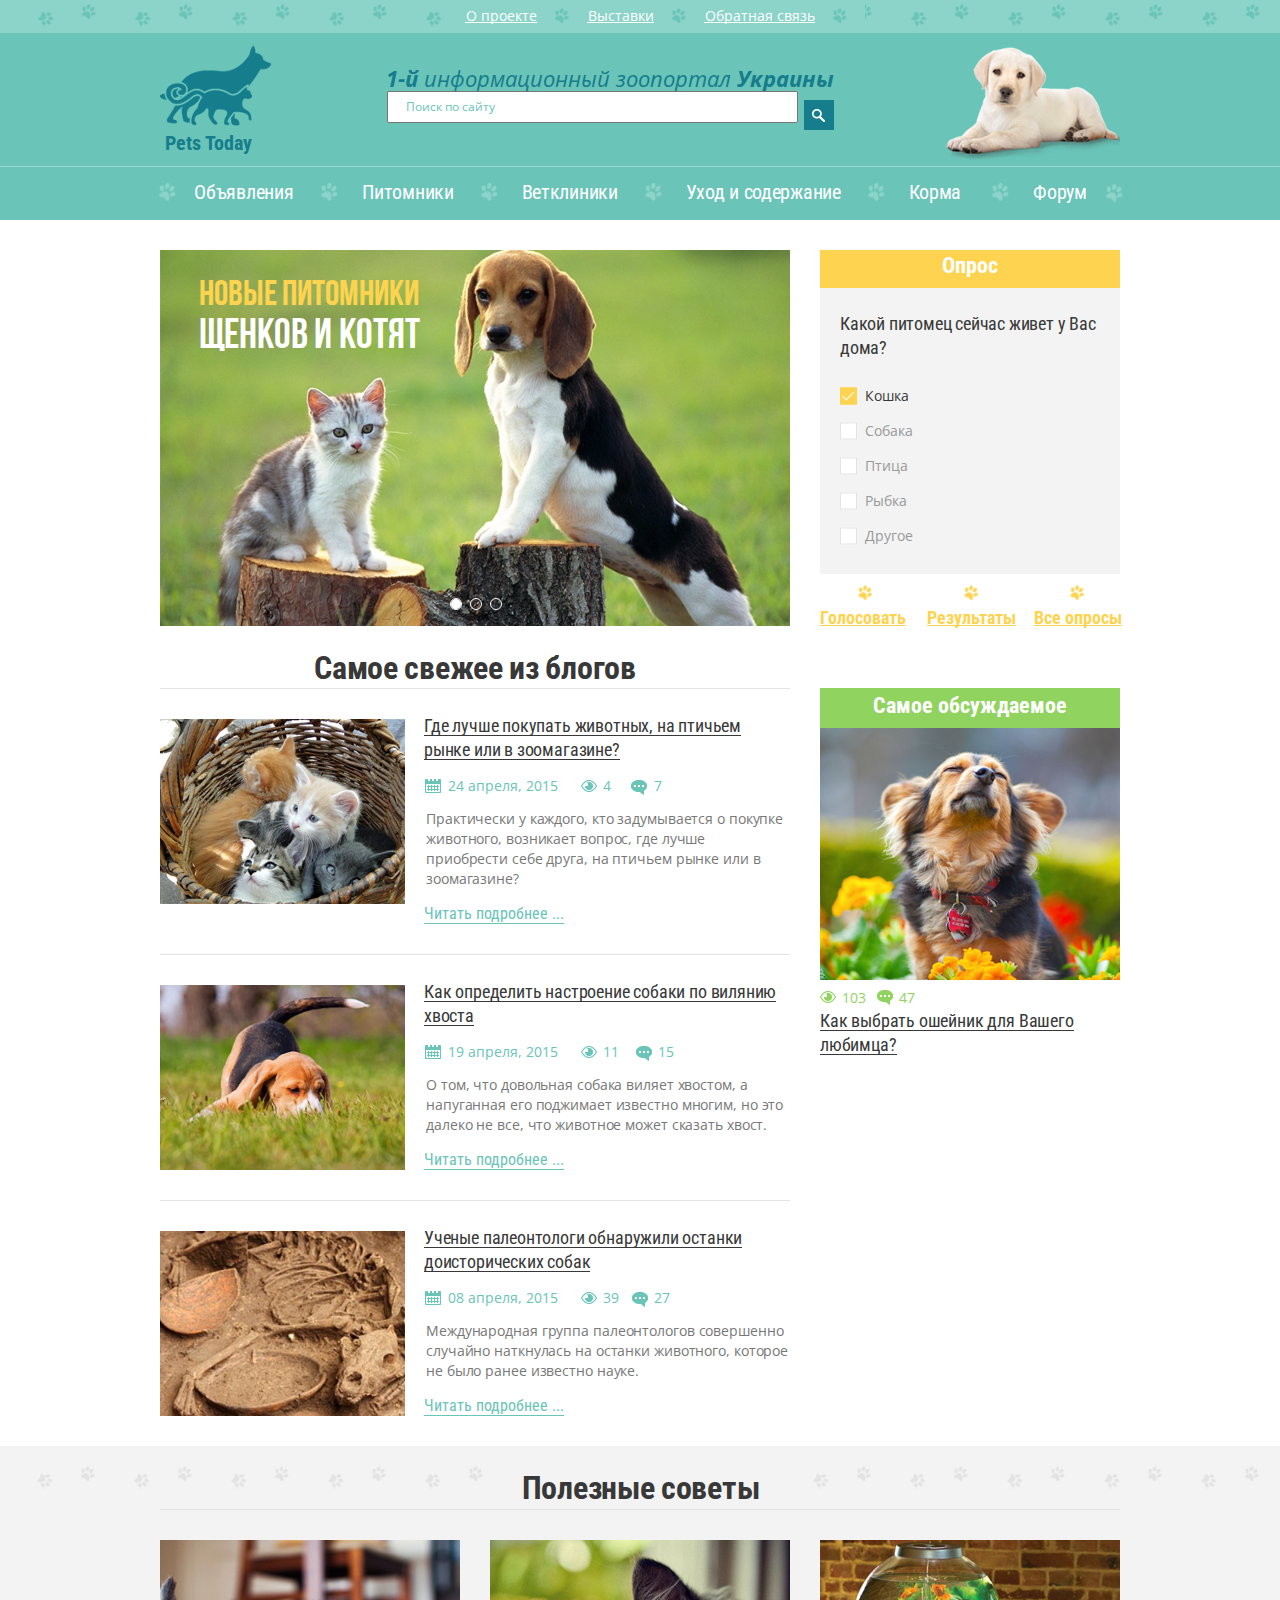
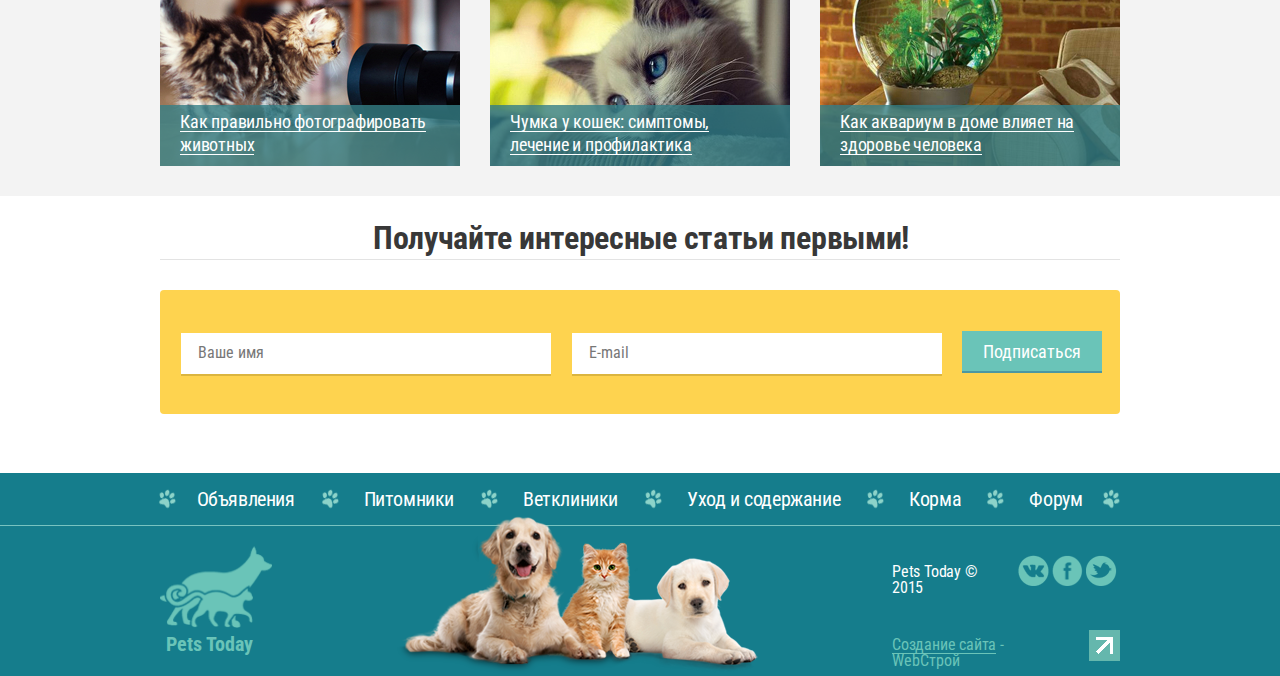
<file: index.html>
<!DOCTYPE html>
<html lang="ru">
<head>
  <meta charset="UTF-8">
  <meta name="viewport" content="width=device-width, initial-scale=1">
  <title>Zooportal</title>
  <link rel="stylesheet" href="css/stylesheet/style.css">
</head>
<body>

  <header>
    <div class="top">
              <ul class="topmenu alignment">
                <li><a href="#">О проекте</a></li>
                <li><a href="#">Выставки</a></li>
                <li><a href="#">Обратная связь</a></li>
              </ul>
    </div>
    <div class='middle'>
          <div class="alignment clearfix">
              <div class="logo">
                   <a href="#"><img src="image/logotop.png" alt="1-й информационный зоопортал Украины"></a>
                   <p class="logotext">Pets Today</p>
              </div>
              <div class="search">
                    <h1><span>1-й</span> информационный зоопортал <span>Украины</span></h1>
                    <form>
                      <input type="search" placeholder="Поиск по сайту">
                      <input type="submit" value>
                   </form>
              </div>
              <div class="imagepets">
                  <img src="image/puppy.png" alt="Pets Today">
            </div>
         </div>
     </div>
          <div class="alignment">
            <nav>
              <ul>
                <li><a href="#">Объявления</a></li>
                <li><a href="#">Питомники</a></li>
                <li><a href="#">Ветклиники</a></li>
                <li><a href="#">Уход и содержание</a></li>
                <li><a href="#">Корма</a></li>
                <li><a href="#">Форум</a></li>
             </ul>
          </nav>
        </div>
  </header>
  <div class="main clearfix">
      <div class="sheet">
        <div class="slide_cd">
                  <img src="image/slide_cat_dog.jpg"   id="cad" alt="Новые питомники для щенков и котят">
                  <ul class="slide_dot">
                    <li class="active"><a href="#cad"></a></li>
                    <li><a href="#"></a></li>
                    <li><a href="#"></a></li>
                </ul>
                <h2 class="slide_h2">Новые питомники<span>щенков и котят</span></h2>
        </div>
        <h3 class="fresh_title">Самое свежее из блогов</h3>
        <article>
            <div class="img_wr">
                <img src="image/pussycat_block.jpg" alt="Где лучше покупать животных, на птичьем рынке или в зоомагазине?">
            </div>
            <div class="content">
               <h4 class="con-t"><a href="#">Где лучше покупать животных, на птичьем рынке или в зоомагазине?</a></h4>
               <ul>
                 <li>24 апреля, 2015</li>
                 <li>4</li>
                 <li>7</li>
               </ul>
               <p class='text'>Практически у каждого, кто задумывается о покупке животного, возникает вопрос, где лучше приобрести себе друга, на птичьем рынке или в зоомагазине?</p>
               <a href="#" class="readmore">Читать подробнее ...</a>
            </div>
        </article>
        <article>
            <div class="img_wr">
                <img src="image/dog_block.jpg" alt="Как определить настроение собаки по вилянию хвоста">
            </div>
            <div class="content">
              <h4 class="con-t"><a href="#">Как определить настроение собаки по вилянию хвоста</a></h4>
              <ul>
                 <li>19 апреля, 2015</li>
                 <li>11</li>
                 <li>15</li>
              </ul>
              <p class='text'> О том, что довольная собака виляет хвостом, а напуганная его поджимает известно многим, но это далеко не все, что животное может сказать хвост.</p>
              <a href="#" class="readmore">Читать подробнее ...</a>
            </div>
        </article>
        <article>
            <div class="img_wr">
              <img src="image/paleontology_block.jpg" alt="Ученые палеонтологи обнаружили останки доисторических собак">
            </div>
            <div class="content">
              <h4 class="con-t"><a href="#">Ученые палеонтологи обнаружили останки доисторических собак</a></h4>
              <ul>
                <li>08 апреля, 2015</li>
                <li>39</li>
                <li>27</li>
              </ul>
              <p class='text'>Международная группа палеонтологов совершенно случайно наткнулась на останки животного, которое не было ранее известно науке.</p>
              <a href="#" class="readmore">Читать подробнее ...</a>
              </div>
          </article>
      </div>
      <aside>
        <div class="inquirer">
            <form action="#" class="inquirer">
              <h3 class="name">Опрос</h3>
              <p class="question">Какой питомец сейчас живет у Вас дома?</p>
              <p><input type="checkbox" id="cat" checked><label for="cat">Кошка</label></p>
              <p><input type="checkbox" id="dog"><label for="dog">Собака</label></p>
              <p><input type="checkbox" id="bird"><label for="bird">Птица</label></p>
              <p><input type="checkbox" id="fish"><label for="fish">Рыбка</label></p>
              <p><input type="checkbox" id="other"><label for="other">Другое</label></p>
              <ul class="inquirer_menu">
                       <li>
                         <input type="submit" value="Голосовать">
                       </li>
                       <li><a href="#">Результаты</a></li>
                       <li><a href="#">Все опросы</a></li>
              </ul>
            </form>
        </div>
        <div class="discussed">
            <h3 class="name">Самое обсуждаемое</h3>
            <img src="image/dog_aside.jpg" alt="Самое обсуждаемое.Домашние питомцы.">
            <ul>
                <li>103</li>
                <li>47</li>
            </ul>
            <h4 class="con-t"><a href="#">Как выбрать ошейник для Вашего любимца?</a></h4>
         </div>
      </aside>
  </div>
  <div class="advice">
      <div class="wrapper alignment">
          <h3 class="fresh_title">Полезные советы</h3>
          <div class="gallery">
              <div class="advice1">
                  <h4>
                    <a href="#">Как правильно фотографировать животных</a>
                  </h4>
              </div>
              <div class="advice1">
                  <h4>
                    <a href="#">Чумка у кошек: симптомы, лечение и профилактика</a>
                  </h4>
              </div>
              <div class="advice1">
                  <h4>
                    <a href="#">Как аквариум в доме влияет на здоровье человека</a>
                  </h4>
              </div>
          </div>
      </div>
  </div>
  <div class="subscription alignment">
      <h3 class="fresh_title">Получайте интересные статьи первыми!</h3>
      <form action="#">
          <input type="text" placeholder='Ваше имя'>
          <input type="email" placeholder="E-mail">
          <input type="submit" value='Подписаться'>
      </form>
  </div>
    <footer>
      <div class="footer_menu">
          <ul class="bottom">
                <li><a href="#">Объявления</a></li>
                <li><a href="#">Питомники</a></li>
                <li><a href="#">Ветклиники</a></li>
                <li><a href="#">Уход и содержание</a></li>
                <li><a href="#">Корма</a></li>
                <li><a href="#">Форум</a></li>
          </ul>
      </div>
      <div class="footer_content alignment clearfix">
          <div class="footer_logo">
              <a href="#"><img src="image/logo_footer.png" class='logo' alt="Pets Today"></a>
              <p class="logotext">Pets Today</p>
          </div>
          <div class='image_pets'>
            <img src="image/pets.png" class="pets" alt="Pets Today">
          </div>
          <div class="info">
              <div class="social clearfix">
                <p class="social_logo">Pets Today © 2015</p>
                <ul class="social_menu">
                    <li><a href="#" class="vk"></a></li>
                    <li><a href="#" class="facebook"></a></li>
                    <li><a href="#" class="twitter"></a></li>
                    <li><a href="#" class="googleplus"></a></li>
                    <li><a href="#" class="ok"></a></li>
                </ul>
              </div>
              <p class="creation"><a href="#">Создание сайта</a> - WebСтрой</p>
          </div>
        </div>
  </footer>
  <script> </script>
</body>
</html>
</file>
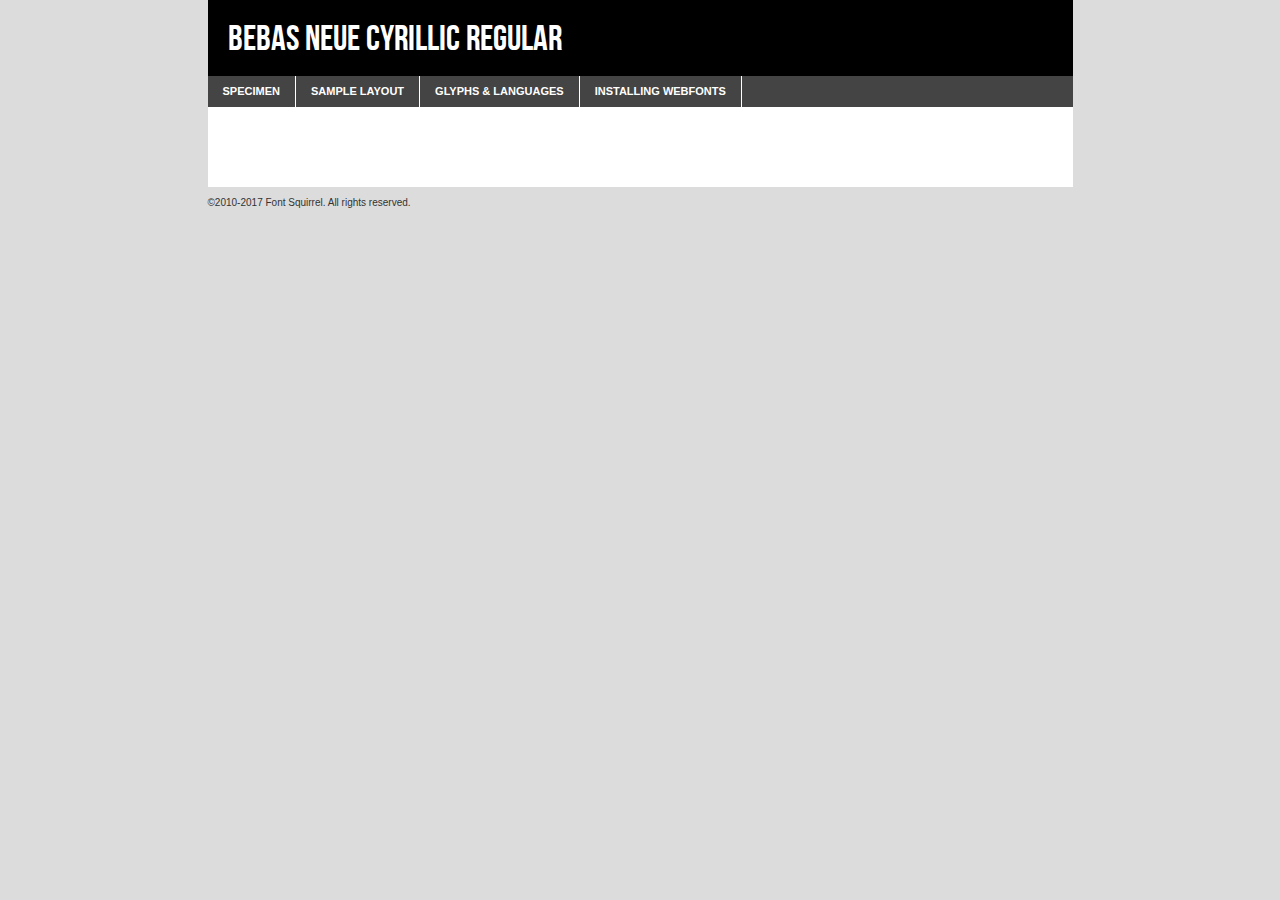
<file: fonts/BebasNeue/ofont.ru_bebas_neue-demo.html>
<!DOCTYPE html PUBLIC "-//W3C//DTD XHTML 1.0 Transitional//EN"
	"http://www.w3.org/TR/xhtml1/DTD/xhtml1-transitional.dtd">

<html xmlns="http://www.w3.org/1999/xhtml" xml:lang="en" lang="en">
<head>
	<meta http-equiv="Content-Type" content="text/html; charset=utf-8" />
	<script src="http://ajax.googleapis.com/ajax/libs/jquery/1.7.2/jquery.min.js" type="text/javascript" charset="utf-8"></script>
	<script type="text/javascript">
	(function($){$.fn.easyTabs=function(option){var param=jQuery.extend({fadeSpeed:"fast",defaultContent:1,activeClass:'active'},option);$(this).each(function(){var thisId="#"+this.id;if(param.defaultContent==''){param.defaultContent=1;}
	if(typeof param.defaultContent=="number")
	{var defaultTab=$(thisId+" .tabs li:eq("+(param.defaultContent-1)+") a").attr('href').substr(1);}else{var defaultTab=param.defaultContent;}
	$(thisId+" .tabs li a").each(function(){var tabToHide=$(this).attr('href').substr(1);$("#"+tabToHide).addClass('easytabs-tab-content');});hideAll();changeContent(defaultTab);function hideAll(){$(thisId+" .easytabs-tab-content").hide();}
	function changeContent(tabId){hideAll();$(thisId+" .tabs li").removeClass(param.activeClass);$(thisId+" .tabs li a[href=#"+tabId+"]").closest('li').addClass(param.activeClass);if(param.fadeSpeed!="none")
	{$(thisId+" #"+tabId).fadeIn(param.fadeSpeed);}else{$(thisId+" #"+tabId).show();}}
	$(thisId+" .tabs li").click(function(){var tabId=$(this).find('a').attr('href').substr(1);changeContent(tabId);return false;});});}})(jQuery);
	</script>
	<link rel="stylesheet" href="specimen_files/specimen_stylesheet.css" type="text/css" charset="utf-8" />
	<link rel="stylesheet" href="stylesheet.css" type="text/css" charset="utf-8" />

	<style type="text/css">
					body{
				font-family: 'bebas_neue_cyrillicregular';
							}
		</style>

	<title>Bebas Neue Cyrillic Regular Specimen</title>
	
	
	<script type="text/javascript" charset="utf-8">
		$(document).ready(function() {
			$('#container').easyTabs({defaultContent:1});
		});
	</script>
</head>

<body>
<div id="container">
	<div id="header">
		Bebas Neue Cyrillic Regular	</div>
	<ul class="tabs">
		<li><a href="#specimen">Specimen</a></li>
		<li><a href="#layout">Sample Layout</a></li>
				<li><a href="#glyphs">Glyphs &amp; Languages</a></li>
		<li><a href="#installing">Installing Webfonts</a></li>
		
	</ul>
	
	<div id="main_content">

		
			<div id="specimen">
		
				<div class="section">
					<div class="grid12 firstcol">
						<div class="huge">AaBb</div>
					</div>
				</div>
		
				<div class="section">
					<div class="glyph_range">A&#x200B;B&#x200b;C&#x200b;D&#x200b;E&#x200b;F&#x200b;G&#x200b;H&#x200b;I&#x200b;J&#x200b;K&#x200b;L&#x200b;M&#x200b;N&#x200b;O&#x200b;P&#x200b;Q&#x200b;R&#x200b;S&#x200b;T&#x200b;U&#x200b;V&#x200b;W&#x200b;X&#x200b;Y&#x200b;Z&#x200b;a&#x200b;b&#x200b;c&#x200b;d&#x200b;e&#x200b;f&#x200b;g&#x200b;h&#x200b;i&#x200b;j&#x200b;k&#x200b;l&#x200b;m&#x200b;n&#x200b;o&#x200b;p&#x200b;q&#x200b;r&#x200b;s&#x200b;t&#x200b;u&#x200b;v&#x200b;w&#x200b;x&#x200b;y&#x200b;z&#x200b;1&#x200b;2&#x200b;3&#x200b;4&#x200b;5&#x200b;6&#x200b;7&#x200b;8&#x200b;9&#x200b;0&#x200b;&amp;&#x200b;.&#x200b;,&#x200b;?&#x200b;!&#x200b;&#64;&#x200b;(&#x200b;)&#x200b;#&#x200b;$&#x200b;%&#x200b;*&#x200b;+&#x200b;-&#x200b;=&#x200b;:&#x200b;;</div>
				</div>
				<div class="section">
					<div class="grid12 firstcol">
						<table class="sample_table">
							<tr><td>10</td><td class="size10">abcdefghijklmnopqrstuvwxyzABCDEFGHIJKLMNOPQRSTUVWXYZ0123456789abcdefghijklmnopqrstuvwxyzABCDEFGHIJKLMNOPQRSTUVWXYZ0123456789abcdefghijklmnopqrstuvwxyzABCDEFGHIJKLMNOPQRSTUVWXYZ</td></tr>
							<tr><td>11</td><td class="size11">abcdefghijklmnopqrstuvwxyzABCDEFGHIJKLMNOPQRSTUVWXYZ0123456789abcdefghijklmnopqrstuvwxyzABCDEFGHIJKLMNOPQRSTUVWXYZ0123456789abcdefghijklmnopqrstuvwxyzABCDEFGHIJKLMNOPQRSTUVWXYZ</td></tr>
							<tr><td>12</td><td class="size12">abcdefghijklmnopqrstuvwxyzABCDEFGHIJKLMNOPQRSTUVWXYZ0123456789abcdefghijklmnopqrstuvwxyzABCDEFGHIJKLMNOPQRSTUVWXYZ0123456789abcdefghijklmnopqrstuvwxyzABCDEFGHIJKLMNOPQRSTUVWXYZ</td></tr>
							<tr><td>13</td><td class="size13">abcdefghijklmnopqrstuvwxyzABCDEFGHIJKLMNOPQRSTUVWXYZ0123456789abcdefghijklmnopqrstuvwxyzABCDEFGHIJKLMNOPQRSTUVWXYZ0123456789abcdefghijklmnopqrstuvwxyzABCDEFGHIJKLMNOPQRSTUVWXYZ</td></tr>
							<tr><td>14</td><td class="size14">abcdefghijklmnopqrstuvwxyzABCDEFGHIJKLMNOPQRSTUVWXYZ0123456789abcdefghijklmnopqrstuvwxyzABCDEFGHIJKLMNOPQRSTUVWXYZ0123456789abcdefghijklmnopqrstuvwxyzABCDEFGHIJKLMNOPQRSTUVWXYZ</td></tr>
							<tr><td>16</td><td class="size16">abcdefghijklmnopqrstuvwxyzABCDEFGHIJKLMNOPQRSTUVWXYZ0123456789abcdefghijklmnopqrstuvwxyzABCDEFGHIJKLMNOPQRSTUVWXYZ</td></tr>
							<tr><td>18</td><td class="size18">abcdefghijklmnopqrstuvwxyzABCDEFGHIJKLMNOPQRSTUVWXYZ0123456789abcdefghijklmnopqrstuvwxyzABCDEFGHIJKLMNOPQRSTUVWXYZ</td></tr>
							<tr><td>20</td><td class="size20">abcdefghijklmnopqrstuvwxyzABCDEFGHIJKLMNOPQRSTUVWXYZ0123456789abcdefghijklmnopqrstuvwxyzABCDEFGHIJKLMNOPQRSTUVWXYZ</td></tr>
							<tr><td>24</td><td class="size24">abcdefghijklmnopqrstuvwxyzABCDEFGHIJKLMNOPQRSTUVWXYZ0123456789abcdefghijklmnopqrstuvwxyzABCDEFGHIJKLMNOPQRSTUVWXYZ</td></tr>
							<tr><td>30</td><td class="size30">abcdefghijklmnopqrstuvwxyzABCDEFGHIJKLMNOPQRSTUVWXYZ0123456789abcdefghijklmnopqrstuvwxyzABCDEFGHIJKLMNOPQRSTUVWXYZ</td></tr>
							<tr><td>36</td><td class="size36">abcdefghijklmnopqrstuvwxyzABCDEFGHIJKLMNOPQRSTUVWXYZ0123456789abcdefghijklmnopqrstuvwxyzABCDEFGHIJKLMNOPQRSTUVWXYZ</td></tr>
							<tr><td>48</td><td class="size48">abcdefghijklmnopqrstuvwxyzABCDEFGHIJKLMNOPQRSTUVWXYZ0123456789abcdefghijklmnopqrstuvwxyzABCDEFGHIJKLMNOPQRSTUVWXYZ</td></tr>
							<tr><td>60</td><td class="size60">abcdefghijklmnopqrstuvwxyzABCDEFGHIJKLMNOPQRSTUVWXYZ0123456789abcdefghijklmnopqrstuvwxyzABCDEFGHIJKLMNOPQRSTUVWXYZ</td></tr>
							<tr><td>72</td><td class="size72">abcdefghijklmnopqrstuvwxyzABCDEFGHIJKLMNOPQRSTUVWXYZ0123456789abcdefghijklmnopqrstuvwxyzABCDEFGHIJKLMNOPQRSTUVWXYZ</td></tr>
							<tr><td>90</td><td class="size90">abcdefghijklmnopqrstuvwxyzABCDEFGHIJKLMNOPQRSTUVWXYZ0123456789abcdefghijklmnopqrstuvwxyzABCDEFGHIJKLMNOPQRSTUVWXYZ</td></tr>
						</table>
				
					</div>
			
				</div>
		
		
		
								<div class="section" id="bodycomparison">


										<div id="xheight">
				<div class="fontbody">&#x25FC;&#x25FC;&#x25FC;&#x25FC;&#x25FC;&#x25FC;&#x25FC;&#x25FC;&#x25FC;&#x25FC;&#x25FC;&#x25FC;&#x25FC;&#x25FC;&#x25FC;&#x25FC;&#x25FC;&#x25FC;&#x25FC;&#x25FC;&#x25FC;&#x25FC;&#x25FC;&#x25FC;&#x25FC;&#x25FC;&#x25FC;&#x25FC;&#x25FC;&#x25FC;&#x25FC;&#x25FC;&#x25FC;&#x25FC;&#x25FC;&#x25FC;&#x25FC;&#x25FC;&#x25FC;&#x25FC;&#x25FC;&#x25FC;&#x25FC;&#x25FC;&#x25FC;&#x25FC;&#x25FC;&#x25FC;&#x25FC;&#x25FC;&#x25FC;&#x25FC;&#x25FC;&#x25FC;&#x25FC;&#x25FC;&#x25FC;&#x25FC;&#x25FC;&#x25FC;&#x25FC;&#x25FC;&#x25FC;&#x25FC;&#x25FC;&#x25FC;&#x25FC;&#x25FC;&#x25FC;&#x25FC;&#x25FC;&#x25FC;&#x25FC;&#x25FC;&#x25FC;&#x25FC;&#x25FC;&#x25FC;&#x25FC;&#x25FC;&#x25FC;&#x25FC;&#x25FC;&#x25FC;&#x25FC;&#x25FC;&#x25FC;&#x25FC;&#x25FC;&#x25FC;&#x25FC;&#x25FC;&#x25FC;&#x25FC;&#x25FC;&#x25FC;&#x25FC;&#x25FC;&#x25FC;body</div><div class="arialbody">body</div><div class="verdanabody">body</div><div class="georgiabody">body</div></div>
										<div class="fontbody" style="z-index:1">
											body<span>Bebas Neue Cyrillic Regular</span>
										</div>
										<div class="arialbody" style="z-index:1">
											body<span>Arial</span>
										</div>
										<div class="verdanabody" style="z-index:1">
											body<span>Verdana</span>
										</div>
										<div class="georgiabody" style="z-index:1">
											body<span>Georgia</span>
										</div>



								</div>
		
		
				<div class="section psample psample_row1" id="">
					
					<div class="grid2 firstcol">
						<p class="size10"><span>10.</span>Aenean lacinia bibendum nulla sed consectetur. Fusce dapibus, tellus ac cursus commodo, tortor mauris condimentum nibh, ut fermentum massa justo sit amet risus. Nullam id dolor id nibh ultricies vehicula ut id elit. Cum sociis natoque penatibus et magnis dis parturient montes, nascetur ridiculus mus. Nulla vitae elit libero, a pharetra augue.</p>
			
					</div>
					<div class="grid3">
						<p class="size11"><span>11.</span>Aenean lacinia bibendum nulla sed consectetur. Fusce dapibus, tellus ac cursus commodo, tortor mauris condimentum nibh, ut fermentum massa justo sit amet risus. Nullam id dolor id nibh ultricies vehicula ut id elit. Cum sociis natoque penatibus et magnis dis parturient montes, nascetur ridiculus mus. Nulla vitae elit libero, a pharetra augue.</p>
			
					</div>
					<div class="grid3">
						<p class="size12"><span>12.</span>Aenean lacinia bibendum nulla sed consectetur. Fusce dapibus, tellus ac cursus commodo, tortor mauris condimentum nibh, ut fermentum massa justo sit amet risus. Nullam id dolor id nibh ultricies vehicula ut id elit. Cum sociis natoque penatibus et magnis dis parturient montes, nascetur ridiculus mus. Nulla vitae elit libero, a pharetra augue.</p>
			
					</div>
					<div class="grid4">
						<p class="size13"><span>13.</span>Aenean lacinia bibendum nulla sed consectetur. Fusce dapibus, tellus ac cursus commodo, tortor mauris condimentum nibh, ut fermentum massa justo sit amet risus. Nullam id dolor id nibh ultricies vehicula ut id elit. Cum sociis natoque penatibus et magnis dis parturient montes, nascetur ridiculus mus. Nulla vitae elit libero, a pharetra augue.</p>
			
					</div>
					<div class="white_blend"></div>
					
				</div>
				<div class="section psample psample_row2" id="">
					<div class="grid3 firstcol">
						<p class="size14"><span>14.</span>Aenean lacinia bibendum nulla sed consectetur. Fusce dapibus, tellus ac cursus commodo, tortor mauris condimentum nibh, ut fermentum massa justo sit amet risus. Nullam id dolor id nibh ultricies vehicula ut id elit. Cum sociis natoque penatibus et magnis dis parturient montes, nascetur ridiculus mus. Nulla vitae elit libero, a pharetra augue.</p>
			
					</div>
					<div class="grid4">
						<p class="size16"><span>16.</span>Aenean lacinia bibendum nulla sed consectetur. Fusce dapibus, tellus ac cursus commodo, tortor mauris condimentum nibh, ut fermentum massa justo sit amet risus. Nullam id dolor id nibh ultricies vehicula ut id elit. Cum sociis natoque penatibus et magnis dis parturient montes, nascetur ridiculus mus. Nulla vitae elit libero, a pharetra augue.</p>
			
					</div>
					<div class="grid5">
						<p class="size18"><span>18.</span>Aenean lacinia bibendum nulla sed consectetur. Fusce dapibus, tellus ac cursus commodo, tortor mauris condimentum nibh, ut fermentum massa justo sit amet risus. Nullam id dolor id nibh ultricies vehicula ut id elit. Cum sociis natoque penatibus et magnis dis parturient montes, nascetur ridiculus mus. Nulla vitae elit libero, a pharetra augue.</p>
			
					</div>

					<div class="white_blend"></div>

				</div>
				
				<div class="section psample psample_row3" id="">
					<div class="grid5 firstcol">
						<p class="size20"><span>20.</span>Aenean lacinia bibendum nulla sed consectetur. Fusce dapibus, tellus ac cursus commodo, tortor mauris condimentum nibh, ut fermentum massa justo sit amet risus. Nullam id dolor id nibh ultricies vehicula ut id elit. Cum sociis natoque penatibus et magnis dis parturient montes, nascetur ridiculus mus. Nulla vitae elit libero, a pharetra augue.</p>
					</div>
					<div class="grid7">
						<p class="size24"><span>24.</span>Aenean lacinia bibendum nulla sed consectetur. Fusce dapibus, tellus ac cursus commodo, tortor mauris condimentum nibh, ut fermentum massa justo sit amet risus. Nullam id dolor id nibh ultricies vehicula ut id elit. Cum sociis natoque penatibus et magnis dis parturient montes, nascetur ridiculus mus. Nulla vitae elit libero, a pharetra augue.</p>
					</div>
					
					<div class="white_blend"></div>
					
				</div>
				
				<div class="section psample psample_row4" id="">
					<div class="grid12 firstcol">
						<p class="size30"><span>30.</span>Aenean lacinia bibendum nulla sed consectetur. Fusce dapibus, tellus ac cursus commodo, tortor mauris condimentum nibh, ut fermentum massa justo sit amet risus. Nullam id dolor id nibh ultricies vehicula ut id elit. Cum sociis natoque penatibus et magnis dis parturient montes, nascetur ridiculus mus. Nulla vitae elit libero, a pharetra augue.</p>
					</div>
					<div class="white_blend"></div>
					
				</div>
				
				
				
				<div class="section psample psample_row1 fullreverse">
					<div class="grid2 firstcol">
						<p class="size10"><span>10.</span>Aenean lacinia bibendum nulla sed consectetur. Fusce dapibus, tellus ac cursus commodo, tortor mauris condimentum nibh, ut fermentum massa justo sit amet risus. Nullam id dolor id nibh ultricies vehicula ut id elit. Cum sociis natoque penatibus et magnis dis parturient montes, nascetur ridiculus mus. Nulla vitae elit libero, a pharetra augue.</p>
			
					</div>
					<div class="grid3">
						<p class="size11"><span>11.</span>Aenean lacinia bibendum nulla sed consectetur. Fusce dapibus, tellus ac cursus commodo, tortor mauris condimentum nibh, ut fermentum massa justo sit amet risus. Nullam id dolor id nibh ultricies vehicula ut id elit. Cum sociis natoque penatibus et magnis dis parturient montes, nascetur ridiculus mus. Nulla vitae elit libero, a pharetra augue.</p>
			
					</div>
					<div class="grid3">
						<p class="size12"><span>12.</span>Aenean lacinia bibendum nulla sed consectetur. Fusce dapibus, tellus ac cursus commodo, tortor mauris condimentum nibh, ut fermentum massa justo sit amet risus. Nullam id dolor id nibh ultricies vehicula ut id elit. Cum sociis natoque penatibus et magnis dis parturient montes, nascetur ridiculus mus. Nulla vitae elit libero, a pharetra augue.</p>
			
					</div>
					<div class="grid4">
						<p class="size13"><span>13.</span>Aenean lacinia bibendum nulla sed consectetur. Fusce dapibus, tellus ac cursus commodo, tortor mauris condimentum nibh, ut fermentum massa justo sit amet risus. Nullam id dolor id nibh ultricies vehicula ut id elit. Cum sociis natoque penatibus et magnis dis parturient montes, nascetur ridiculus mus. Nulla vitae elit libero, a pharetra augue.</p>
			
					</div>
					<div class="black_blend"></div>
					
				</div>
				
				<div class="section psample psample_row2 fullreverse">
					<div class="grid3 firstcol">
						<p class="size14"><span>14.</span>Aenean lacinia bibendum nulla sed consectetur. Fusce dapibus, tellus ac cursus commodo, tortor mauris condimentum nibh, ut fermentum massa justo sit amet risus. Nullam id dolor id nibh ultricies vehicula ut id elit. Cum sociis natoque penatibus et magnis dis parturient montes, nascetur ridiculus mus. Nulla vitae elit libero, a pharetra augue.</p>
			
					</div>
					<div class="grid4">
						<p class="size16"><span>16.</span>Aenean lacinia bibendum nulla sed consectetur. Fusce dapibus, tellus ac cursus commodo, tortor mauris condimentum nibh, ut fermentum massa justo sit amet risus. Nullam id dolor id nibh ultricies vehicula ut id elit. Cum sociis natoque penatibus et magnis dis parturient montes, nascetur ridiculus mus. Nulla vitae elit libero, a pharetra augue.</p>
			
					</div>
					<div class="grid5">
						<p class="size18"><span>18.</span>Aenean lacinia bibendum nulla sed consectetur. Fusce dapibus, tellus ac cursus commodo, tortor mauris condimentum nibh, ut fermentum massa justo sit amet risus. Nullam id dolor id nibh ultricies vehicula ut id elit. Cum sociis natoque penatibus et magnis dis parturient montes, nascetur ridiculus mus. Nulla vitae elit libero, a pharetra augue.</p>
			
					</div>
					<div class="black_blend"></div>

				</div>
				
				<div class="section psample fullreverse psample_row3" id="">
					<div class="grid5 firstcol">
						<p class="size20"><span>20.</span>Aenean lacinia bibendum nulla sed consectetur. Fusce dapibus, tellus ac cursus commodo, tortor mauris condimentum nibh, ut fermentum massa justo sit amet risus. Nullam id dolor id nibh ultricies vehicula ut id elit. Cum sociis natoque penatibus et magnis dis parturient montes, nascetur ridiculus mus. Nulla vitae elit libero, a pharetra augue.</p>
					</div>
					<div class="grid7">
						<p class="size24"><span>24.</span>Aenean lacinia bibendum nulla sed consectetur. Fusce dapibus, tellus ac cursus commodo, tortor mauris condimentum nibh, ut fermentum massa justo sit amet risus. Nullam id dolor id nibh ultricies vehicula ut id elit. Cum sociis natoque penatibus et magnis dis parturient montes, nascetur ridiculus mus. Nulla vitae elit libero, a pharetra augue.</p>
					</div>
					
					<div class="black_blend"></div>
					
				</div>
				
				<div class="section psample fullreverse psample_row4" id="" style="border-bottom: 20px #000 solid;">
					<div class="grid12 firstcol">
						<p class="size30"><span>30.</span>Aenean lacinia bibendum nulla sed consectetur. Fusce dapibus, tellus ac cursus commodo, tortor mauris condimentum nibh, ut fermentum massa justo sit amet risus. Nullam id dolor id nibh ultricies vehicula ut id elit. Cum sociis natoque penatibus et magnis dis parturient montes, nascetur ridiculus mus. Nulla vitae elit libero, a pharetra augue.</p>
					</div>
					<div class="black_blend"></div>
					
				</div>
				
				
				
				
			</div>
			
			<div id="layout">
				
				<div class="section">
					
					<div class="grid12 firstcol">
						<h1>Lorem Ipsum Dolor</h1>
						<h2>Etiam porta sem malesuada magna mollis euismod</h2>
						
						<p class="byline">By <a href="#link">Aenean Lacinia</a></p>
					</div>
				</div>
				<div class="section">
					<div class="grid8 firstcol">
						<p class="large">Donec sed odio dui. Morbi leo risus, porta ac consectetur ac, vestibulum at eros. Fusce dapibus, tellus ac cursus commodo, tortor mauris condimentum nibh, ut fermentum massa justo sit amet risus. </p>

						
						<h3>Pellentesque ornare sem</h3>

						<p>Maecenas sed diam eget risus varius blandit sit amet non magna. Maecenas faucibus mollis interdum. Donec ullamcorper nulla non metus auctor fringilla. Nullam id dolor id nibh ultricies vehicula ut id elit. Nullam id dolor id nibh ultricies vehicula ut id elit. </p>

						<p>Aenean eu leo quam. Pellentesque ornare sem lacinia quam venenatis vestibulum. Lorem ipsum dolor sit amet, consectetur adipiscing elit. Cum sociis natoque penatibus et magnis dis parturient montes, nascetur ridiculus mus. </p>

						<p>Nulla vitae elit libero, a pharetra augue. Praesent commodo cursus magna, vel scelerisque nisl consectetur et. Aenean lacinia bibendum nulla sed consectetur. </p>

						<p>Nullam quis risus eget urna mollis ornare vel eu leo. Nullam quis risus eget urna mollis ornare vel eu leo. Maecenas sed diam eget risus varius blandit sit amet non magna. Donec ullamcorper nulla non metus auctor fringilla. </p>

						<h3>Cras mattis consectetur</h3>

						<p>Aenean eu leo quam. Pellentesque ornare sem lacinia quam venenatis vestibulum. Aenean lacinia bibendum nulla sed consectetur. Integer posuere erat a ante venenatis dapibus posuere velit aliquet. Cras mattis consectetur purus sit amet fermentum. </p>

						<p>Nullam id dolor id nibh ultricies vehicula ut id elit. Nullam quis risus eget urna mollis ornare vel eu leo. Cras mattis consectetur purus sit amet fermentum.</p>
					</div>
					
					<div class="grid4 sidebar">
						
						<div class="box reverse">
							<p class="last">Nullam quis risus eget urna mollis ornare vel eu leo. Donec ullamcorper nulla non metus auctor fringilla. Cras mattis consectetur purus sit amet fermentum. Sed posuere consectetur est at lobortis. Lorem ipsum dolor sit amet, consectetur adipiscing elit. </p>
						</div>
						
						<p class="caption">Maecenas sed diam eget risus varius.</p>

						<p>Vestibulum id ligula porta felis euismod semper. Integer posuere erat a ante venenatis dapibus posuere velit aliquet. Vestibulum id ligula porta felis euismod semper. Sed posuere consectetur est at lobortis. Maecenas sed diam eget risus varius blandit sit amet non magna. Fusce dapibus, tellus ac cursus commodo, tortor mauris condimentum nibh, ut fermentum massa justo sit amet risus. </p>

					

						<p>Duis mollis, est non commodo luctus, nisi erat porttitor ligula, eget lacinia odio sem nec elit. Aenean lacinia bibendum nulla sed consectetur. Vivamus sagittis lacus vel augue laoreet rutrum faucibus dolor auctor. Aenean lacinia bibendum nulla sed consectetur. Nullam quis risus eget urna mollis ornare vel eu leo. </p>

						<p>Praesent commodo cursus magna, vel scelerisque nisl consectetur et. Donec ullamcorper nulla non metus auctor fringilla. Maecenas faucibus mollis interdum. Fusce dapibus, tellus ac cursus commodo, tortor mauris condimentum nibh, ut fermentum massa justo sit amet risus. </p>

					</div>
				</div>
				
			</div>


			



		<div id="glyphs">
			<div class="section">
				<div class="grid12 firstcol">
			
				<h1>Language Support</h1>
				<p>The subset of Bebas Neue Cyrillic Regular in this kit supports the following languages:<br />
			
					Cyrillic, English, Arrernte, Bislama, Cebuano, Fijian, Gilbertese, Hmong, Ibanag, Iloko_ilokano, Interglossa_glosa, Interlingua, Lojban, Norfolk_pitcairnese, Oromo, Rotokas, Seychelles_creole, Shona, Somali, Southern_ndebele, Swahili, Swati_swazi, Tok_pisin, Warlpiri, Xhosa, Zulu, Latinbasic, Ubasic, Demo				</p>
				<h1>Glyph Chart</h1>
				<p>The subset of Bebas Neue Cyrillic Regular in this kit includes all the glyphs listed below. Unicode entities are included above each glyph to help you insert individual characters into your layout.</p>
				<div id="glyph_chart">
			
																				 <div><p>&amp;#13;</p>&#13;</div>
																				 <div><p>&amp;#32;</p>&#32;</div>
																				 <div><p>&amp;#33;</p>&#33;</div>
																				 <div><p>&amp;#34;</p>&#34;</div>
																				 <div><p>&amp;#35;</p>&#35;</div>
																				 <div><p>&amp;#36;</p>&#36;</div>
																				 <div><p>&amp;#37;</p>&#37;</div>
																				 <div><p>&amp;#38;</p>&#38;</div>
																				 <div><p>&amp;#39;</p>&#39;</div>
																				 <div><p>&amp;#40;</p>&#40;</div>
																				 <div><p>&amp;#41;</p>&#41;</div>
																				 <div><p>&amp;#42;</p>&#42;</div>
																				 <div><p>&amp;#43;</p>&#43;</div>
																				 <div><p>&amp;#44;</p>&#44;</div>
																				 <div><p>&amp;#45;</p>&#45;</div>
																				 <div><p>&amp;#46;</p>&#46;</div>
																				 <div><p>&amp;#47;</p>&#47;</div>
																				 <div><p>&amp;#48;</p>&#48;</div>
																				 <div><p>&amp;#49;</p>&#49;</div>
																				 <div><p>&amp;#50;</p>&#50;</div>
																				 <div><p>&amp;#51;</p>&#51;</div>
																				 <div><p>&amp;#52;</p>&#52;</div>
																				 <div><p>&amp;#53;</p>&#53;</div>
																				 <div><p>&amp;#54;</p>&#54;</div>
																				 <div><p>&amp;#55;</p>&#55;</div>
																				 <div><p>&amp;#56;</p>&#56;</div>
																				 <div><p>&amp;#57;</p>&#57;</div>
																				 <div><p>&amp;#58;</p>&#58;</div>
																				 <div><p>&amp;#59;</p>&#59;</div>
																				 <div><p>&amp;#60;</p>&#60;</div>
																				 <div><p>&amp;#61;</p>&#61;</div>
																				 <div><p>&amp;#62;</p>&#62;</div>
																				 <div><p>&amp;#63;</p>&#63;</div>
																				 <div><p>&amp;#64;</p>&#64;</div>
																				 <div><p>&amp;#65;</p>&#65;</div>
																				 <div><p>&amp;#66;</p>&#66;</div>
																				 <div><p>&amp;#67;</p>&#67;</div>
																				 <div><p>&amp;#68;</p>&#68;</div>
																				 <div><p>&amp;#69;</p>&#69;</div>
																				 <div><p>&amp;#70;</p>&#70;</div>
																				 <div><p>&amp;#71;</p>&#71;</div>
																				 <div><p>&amp;#72;</p>&#72;</div>
																				 <div><p>&amp;#73;</p>&#73;</div>
																				 <div><p>&amp;#74;</p>&#74;</div>
																				 <div><p>&amp;#75;</p>&#75;</div>
																				 <div><p>&amp;#76;</p>&#76;</div>
																				 <div><p>&amp;#77;</p>&#77;</div>
																				 <div><p>&amp;#78;</p>&#78;</div>
																				 <div><p>&amp;#79;</p>&#79;</div>
																				 <div><p>&amp;#80;</p>&#80;</div>
																				 <div><p>&amp;#81;</p>&#81;</div>
																				 <div><p>&amp;#82;</p>&#82;</div>
																				 <div><p>&amp;#83;</p>&#83;</div>
																				 <div><p>&amp;#84;</p>&#84;</div>
																				 <div><p>&amp;#85;</p>&#85;</div>
																				 <div><p>&amp;#86;</p>&#86;</div>
																				 <div><p>&amp;#87;</p>&#87;</div>
																				 <div><p>&amp;#88;</p>&#88;</div>
																				 <div><p>&amp;#89;</p>&#89;</div>
																				 <div><p>&amp;#90;</p>&#90;</div>
																				 <div><p>&amp;#91;</p>&#91;</div>
																				 <div><p>&amp;#92;</p>&#92;</div>
																				 <div><p>&amp;#93;</p>&#93;</div>
																				 <div><p>&amp;#94;</p>&#94;</div>
																				 <div><p>&amp;#95;</p>&#95;</div>
																				 <div><p>&amp;#96;</p>&#96;</div>
																				 <div><p>&amp;#97;</p>&#97;</div>
																				 <div><p>&amp;#98;</p>&#98;</div>
																				 <div><p>&amp;#99;</p>&#99;</div>
																				 <div><p>&amp;#100;</p>&#100;</div>
																				 <div><p>&amp;#101;</p>&#101;</div>
																				 <div><p>&amp;#102;</p>&#102;</div>
																				 <div><p>&amp;#103;</p>&#103;</div>
																				 <div><p>&amp;#104;</p>&#104;</div>
																				 <div><p>&amp;#105;</p>&#105;</div>
																				 <div><p>&amp;#106;</p>&#106;</div>
																				 <div><p>&amp;#107;</p>&#107;</div>
																				 <div><p>&amp;#108;</p>&#108;</div>
																				 <div><p>&amp;#109;</p>&#109;</div>
																				 <div><p>&amp;#110;</p>&#110;</div>
																				 <div><p>&amp;#111;</p>&#111;</div>
																				 <div><p>&amp;#112;</p>&#112;</div>
																				 <div><p>&amp;#113;</p>&#113;</div>
																				 <div><p>&amp;#114;</p>&#114;</div>
																				 <div><p>&amp;#115;</p>&#115;</div>
																				 <div><p>&amp;#116;</p>&#116;</div>
																				 <div><p>&amp;#117;</p>&#117;</div>
																				 <div><p>&amp;#118;</p>&#118;</div>
																				 <div><p>&amp;#119;</p>&#119;</div>
																				 <div><p>&amp;#120;</p>&#120;</div>
																				 <div><p>&amp;#121;</p>&#121;</div>
																				 <div><p>&amp;#122;</p>&#122;</div>
																				 <div><p>&amp;#123;</p>&#123;</div>
																				 <div><p>&amp;#124;</p>&#124;</div>
																				 <div><p>&amp;#125;</p>&#125;</div>
																				 <div><p>&amp;#126;</p>&#126;</div>
																				 <div><p>&amp;#160;</p>&#160;</div>
																				 <div><p>&amp;#162;</p>&#162;</div>
																				 <div><p>&amp;#163;</p>&#163;</div>
																				 <div><p>&amp;#165;</p>&#165;</div>
																				 <div><p>&amp;#168;</p>&#168;</div>
																				 <div><p>&amp;#169;</p>&#169;</div>
																				 <div><p>&amp;#171;</p>&#171;</div>
																				 <div><p>&amp;#173;</p>&#173;</div>
																				 <div><p>&amp;#174;</p>&#174;</div>
																				 <div><p>&amp;#180;</p>&#180;</div>
																				 <div><p>&amp;#184;</p>&#184;</div>
																				 <div><p>&amp;#187;</p>&#187;</div>
																				 <div><p>&amp;#710;</p>&#710;</div>
																				 <div><p>&amp;#732;</p>&#732;</div>
																				 <div><p>&amp;#1025;</p>&#1025;</div>
																				 <div><p>&amp;#1026;</p>&#1026;</div>
																				 <div><p>&amp;#1027;</p>&#1027;</div>
																				 <div><p>&amp;#1028;</p>&#1028;</div>
																				 <div><p>&amp;#1029;</p>&#1029;</div>
																				 <div><p>&amp;#1030;</p>&#1030;</div>
																				 <div><p>&amp;#1031;</p>&#1031;</div>
																				 <div><p>&amp;#1032;</p>&#1032;</div>
																				 <div><p>&amp;#1033;</p>&#1033;</div>
																				 <div><p>&amp;#1034;</p>&#1034;</div>
																				 <div><p>&amp;#1035;</p>&#1035;</div>
																				 <div><p>&amp;#1036;</p>&#1036;</div>
																				 <div><p>&amp;#1038;</p>&#1038;</div>
																				 <div><p>&amp;#1039;</p>&#1039;</div>
																				 <div><p>&amp;#1040;</p>&#1040;</div>
																				 <div><p>&amp;#1041;</p>&#1041;</div>
																				 <div><p>&amp;#1042;</p>&#1042;</div>
																				 <div><p>&amp;#1043;</p>&#1043;</div>
																				 <div><p>&amp;#1044;</p>&#1044;</div>
																				 <div><p>&amp;#1045;</p>&#1045;</div>
																				 <div><p>&amp;#1046;</p>&#1046;</div>
																				 <div><p>&amp;#1047;</p>&#1047;</div>
																				 <div><p>&amp;#1048;</p>&#1048;</div>
																				 <div><p>&amp;#1049;</p>&#1049;</div>
																				 <div><p>&amp;#1050;</p>&#1050;</div>
																				 <div><p>&amp;#1051;</p>&#1051;</div>
																				 <div><p>&amp;#1052;</p>&#1052;</div>
																				 <div><p>&amp;#1053;</p>&#1053;</div>
																				 <div><p>&amp;#1054;</p>&#1054;</div>
																				 <div><p>&amp;#1055;</p>&#1055;</div>
																				 <div><p>&amp;#1056;</p>&#1056;</div>
																				 <div><p>&amp;#1057;</p>&#1057;</div>
																				 <div><p>&amp;#1058;</p>&#1058;</div>
																				 <div><p>&amp;#1059;</p>&#1059;</div>
																				 <div><p>&amp;#1060;</p>&#1060;</div>
																				 <div><p>&amp;#1061;</p>&#1061;</div>
																				 <div><p>&amp;#1062;</p>&#1062;</div>
																				 <div><p>&amp;#1063;</p>&#1063;</div>
																				 <div><p>&amp;#1064;</p>&#1064;</div>
																				 <div><p>&amp;#1065;</p>&#1065;</div>
																				 <div><p>&amp;#1066;</p>&#1066;</div>
																				 <div><p>&amp;#1067;</p>&#1067;</div>
																				 <div><p>&amp;#1068;</p>&#1068;</div>
																				 <div><p>&amp;#1069;</p>&#1069;</div>
																				 <div><p>&amp;#1070;</p>&#1070;</div>
																				 <div><p>&amp;#1071;</p>&#1071;</div>
																				 <div><p>&amp;#1072;</p>&#1072;</div>
																				 <div><p>&amp;#1073;</p>&#1073;</div>
																				 <div><p>&amp;#1074;</p>&#1074;</div>
																				 <div><p>&amp;#1075;</p>&#1075;</div>
																				 <div><p>&amp;#1076;</p>&#1076;</div>
																				 <div><p>&amp;#1077;</p>&#1077;</div>
																				 <div><p>&amp;#1078;</p>&#1078;</div>
																				 <div><p>&amp;#1079;</p>&#1079;</div>
																				 <div><p>&amp;#1080;</p>&#1080;</div>
																				 <div><p>&amp;#1081;</p>&#1081;</div>
																				 <div><p>&amp;#1082;</p>&#1082;</div>
																				 <div><p>&amp;#1083;</p>&#1083;</div>
																				 <div><p>&amp;#1084;</p>&#1084;</div>
																				 <div><p>&amp;#1085;</p>&#1085;</div>
																				 <div><p>&amp;#1086;</p>&#1086;</div>
																				 <div><p>&amp;#1087;</p>&#1087;</div>
																				 <div><p>&amp;#1088;</p>&#1088;</div>
																				 <div><p>&amp;#1089;</p>&#1089;</div>
																				 <div><p>&amp;#1090;</p>&#1090;</div>
																				 <div><p>&amp;#1091;</p>&#1091;</div>
																				 <div><p>&amp;#1092;</p>&#1092;</div>
																				 <div><p>&amp;#1093;</p>&#1093;</div>
																				 <div><p>&amp;#1094;</p>&#1094;</div>
																				 <div><p>&amp;#1095;</p>&#1095;</div>
																				 <div><p>&amp;#1096;</p>&#1096;</div>
																				 <div><p>&amp;#1097;</p>&#1097;</div>
																				 <div><p>&amp;#1098;</p>&#1098;</div>
																				 <div><p>&amp;#1099;</p>&#1099;</div>
																				 <div><p>&amp;#1100;</p>&#1100;</div>
																				 <div><p>&amp;#1101;</p>&#1101;</div>
																				 <div><p>&amp;#1102;</p>&#1102;</div>
																				 <div><p>&amp;#1103;</p>&#1103;</div>
																				 <div><p>&amp;#1105;</p>&#1105;</div>
																				 <div><p>&amp;#1106;</p>&#1106;</div>
																				 <div><p>&amp;#1107;</p>&#1107;</div>
																				 <div><p>&amp;#1108;</p>&#1108;</div>
																				 <div><p>&amp;#1109;</p>&#1109;</div>
																				 <div><p>&amp;#1110;</p>&#1110;</div>
																				 <div><p>&amp;#1111;</p>&#1111;</div>
																				 <div><p>&amp;#1112;</p>&#1112;</div>
																				 <div><p>&amp;#1113;</p>&#1113;</div>
																				 <div><p>&amp;#1114;</p>&#1114;</div>
																				 <div><p>&amp;#1115;</p>&#1115;</div>
																				 <div><p>&amp;#1116;</p>&#1116;</div>
																				 <div><p>&amp;#1118;</p>&#1118;</div>
																				 <div><p>&amp;#1119;</p>&#1119;</div>
																				 <div><p>&amp;#1168;</p>&#1168;</div>
																				 <div><p>&amp;#1169;</p>&#1169;</div>
																				 <div><p>&amp;#8192;</p>&#8192;</div>
																				 <div><p>&amp;#8193;</p>&#8193;</div>
																				 <div><p>&amp;#8194;</p>&#8194;</div>
																				 <div><p>&amp;#8195;</p>&#8195;</div>
																				 <div><p>&amp;#8196;</p>&#8196;</div>
																				 <div><p>&amp;#8197;</p>&#8197;</div>
																				 <div><p>&amp;#8198;</p>&#8198;</div>
																				 <div><p>&amp;#8199;</p>&#8199;</div>
																				 <div><p>&amp;#8200;</p>&#8200;</div>
																				 <div><p>&amp;#8201;</p>&#8201;</div>
																				 <div><p>&amp;#8202;</p>&#8202;</div>
																				 <div><p>&amp;#8208;</p>&#8208;</div>
																				 <div><p>&amp;#8209;</p>&#8209;</div>
																				 <div><p>&amp;#8210;</p>&#8210;</div>
																				 <div><p>&amp;#8211;</p>&#8211;</div>
																				 <div><p>&amp;#8212;</p>&#8212;</div>
																				 <div><p>&amp;#8216;</p>&#8216;</div>
																				 <div><p>&amp;#8217;</p>&#8217;</div>
																				 <div><p>&amp;#8218;</p>&#8218;</div>
																				 <div><p>&amp;#8220;</p>&#8220;</div>
																				 <div><p>&amp;#8221;</p>&#8221;</div>
																				 <div><p>&amp;#8222;</p>&#8222;</div>
																				 <div><p>&amp;#8230;</p>&#8230;</div>
																				 <div><p>&amp;#8239;</p>&#8239;</div>
																				 <div><p>&amp;#8249;</p>&#8249;</div>
																				 <div><p>&amp;#8250;</p>&#8250;</div>
																				 <div><p>&amp;#8287;</p>&#8287;</div>
																				 <div><p>&amp;#8364;</p>&#8364;</div>
																				 <div><p>&amp;#8482;</p>&#8482;</div>
																				 <div><p>&amp;#9724;</p>&#9724;</div>
																																						</div>	
				</div>
		
		
			</div>
		</div>
		
		
		<div id="specs">
			
		</div>
	
		<div id="installing">
			<div class="section">
				<div class="grid7 firstcol">
					<h1>Installing Webfonts</h1>
					
					<p>Webfonts are supported by all major browser platforms but not all in the same way. There are currently four different font formats that must be included in order to target all browsers. This includes TTF, WOFF, EOT and SVG.</p>
					
					<h2>1. Upload your webfonts</h2>
					<p>You must upload your webfont kit to your website. They should be in or near the same directory as your CSS files.</p>
					
					<h2>2. Include the webfont stylesheet</h2>
					<p>A special CSS @font-face declaration helps the various browsers select the appropriate font it needs without causing you a bunch of headaches. Learn more about this syntax by reading the <a href="https://www.fontspring.com/blog/further-hardening-of-the-bulletproof-syntax">Fontspring blog post</a> about it. The code for it is as follows:</p>


<code>
@font-face{ 
	font-family: 'MyWebFont';
	src: url('WebFont.eot');
	src: url('WebFont.eot?#iefix') format('embedded-opentype'),
	     url('WebFont.woff') format('woff'),
	     url('WebFont.ttf') format('truetype'),
	     url('WebFont.svg#webfont') format('svg');
}
</code>

	<p>We've already gone ahead and generated the code for you. All you have to do is link to the stylesheet in your HTML, like this:</p>
	<code>&lt;link rel=&quot;stylesheet&quot; href=&quot;stylesheet.css&quot; type=&quot;text/css&quot; charset=&quot;utf-8&quot; /&gt;</code>

					<h2>3. Modify your own stylesheet</h2>
					<p>To take advantage of your new fonts, you must tell your stylesheet to use them. Look at the original @font-face declaration above and find the property called "font-family." The name linked there will be what you use to reference the font. Prepend that webfont name to the font stack in the "font-family" property, inside the selector you want to change. For example:</p>
<code>p { font-family: 'WebFont', Arial, sans-serif; }</code>

<h2>4. Test</h2>
<p>Getting webfonts to work cross-browser <em>can</em> be tricky. Use the information in the sidebar to help you if you find that fonts aren't loading in a particular browser.</p>
				</div>
				
				<div class="grid5 sidebar">
					<div class="box">
						<h2>Troubleshooting<br />Font-Face Problems</h2>
						<p>Having trouble getting your webfonts to load in your new website? Here are some tips to sort out what might be the problem.</p>

						<h3>Fonts not showing in any browser</h3>

						<p>This sounds like you need to work on the plumbing. You either did not upload the fonts to the correct directory, or you did not link the fonts properly in the CSS. If you've confirmed that all this is correct and you still have a problem, take a look at your .htaccess file and see if requests are getting intercepted.</p>

						<h3>Fonts not loading in iPhone or iPad</h3>

						<p>The most common problem here is that you are serving the fonts from an IIS server. IIS refuses to serve files that have unknown MIME types. If that is the case, you must set the MIME type for SVG to "image/svg+xml" in the server settings. Follow these instructions from Microsoft if you need help.</p>

						<h3>Fonts not loading in Firefox</h3>

						<p>The primary reason for this failure? You are still using a version Firefox older than 3.5. So upgrade already! If that isn't it, then you are very likely serving fonts from a different domain. Firefox requires that all font assets be served from the same domain. Lastly it is possible that you need to add WOFF to your list of MIME types (if you are serving via IIS.)</p>

						<h3>Fonts not loading in IE</h3>

						<p>Are you looking at Internet Explorer on an actual Windows machine or are you cheating by using a service like Adobe BrowserLab? Many of these screenshot services do not render @font-face for IE. Best to test it on a real machine.</p>

						<h3>Fonts not loading in IE9</h3>

						<p>IE9, like Firefox, requires that fonts be served from the same domain as the website. Make sure that is the case.</p>
					</div>
				</div>
			</div>
			
		</div>
	
	</div>
	<div id="footer">
		<p>&copy;2010-2017 Font Squirrel. All rights reserved.</p>
	</div>
</div>
</body>
</html>
</file>
<file: css/stylesheet/style.css>
@import url('https://fonts.googleapis.com/css?family=Open+Sans:400,400i,700i|Roboto+Condensed:400,700&display=swap&subset=cyrillic');
 /*font-family: 'Roboto Condensed', sans-serif;
font-family: 'Open Sans', sans-serif;*/

@font-face {
    font-family: 'bebas_neue_cyrillicregular';
    src: url('../../fonts/BebasNeue/ofont.ru_bebas_neue-webfont.eot');
    src: url('../../fonts/BebasNeue/ofont.ru_bebas_neue-webfont.eot?#iefix') format('embedded-opentype'),
         url('../../fonts/BebasNeue/ofont.ru_bebas_neue-webfont.woff2') format('woff2'),
         url('../../fonts/BebasNeue/ofont.ru_bebas_neue-webfont.woff') format('woff'),
         url('../../fonts/BebasNeue/ofont.ru_bebas_neue-webfont.ttf') format('truetype');
    font-weight: normal;
    font-style: normal;

}

              /*reset*/
  html, body, div, span, applet, object, iframe,
  h1, h2, h3, h4, h5, h6, p, blockquote, pre,
  a, abbr, acronym, address, big, cite, code,
  del, dfn, em, img, ins, kbd, q, s, samp,
  small, strike, strong, sub, sup, tt, var,
  b, u, i, center,
  dl, dt, dd, ol, ul, li,
  fieldset, form, label, legend,
  table, caption, tbody, tfoot, thead, tr, th, td,
  article, aside, canvas, details, embed,
  figure, figcaption, footer, header, hgroup,
  menu, nav, output, ruby, section, summary,
  time, mark, audio, video {
  	margin: 0;
  	padding: 0;
  	border: 0;
  	font-size: 100%;
  	font: inherit;
  	vertical-align: baseline;
  }
  /* HTML5 display-role reset for older browsers */
  article, aside, details, figcaption, figure,
  footer, header, hgroup, menu, nav, section {
  	display: block;
  }
  body {
  	line-height: 1;
  }
  ol, ul {
  	list-style: none;
  }
  blockquote, q {
  	quotes: none;
  }
  blockquote:before, blockquote:after,
  q:before, q:after {
  	content: '';
  	content: none;
  }
  table {
  	border-collapse: collapse;
  	border-spacing: 0;
}
       body{
            width:100%;
            font-family: 'Open Sans', sans-serif;
            font-size: 14px;
            background: white;
          }
            /*header*/
        header{
              background: rgb(106, 196, 184);
              }
              /*The first block*/
        .top{
              background: rgb(140, 211, 201)  url('../../image/paw_top_.png') 38px 0px;
              background-repeat: repeat-x;

              }
        .alignment{
              width: 960px;
              margin:0 auto;
              }
        ul.topmenu{
              font-size: 0;
              text-align: center;
              }
        ul.topmenu>li{
              display: inline-block;
              font-size: 14px;
              margin: 0 50px 0 0;
              padding: 10px 0;
              background: rgb(140, 211, 201);
              position: relative;
              }
        ul.topmenu>li:last-child{
              margin:0;
            }
        ul.topmenu>li>a{
              display: block;
              color: rgb(255, 255, 255);
              text-decoration: none;
              border-bottom: 1px solid white;
              padding: 0 0 0 1px;
              line-height: 12px;
            }
        ul.topmenu>li::after{
              content: "";
              position: absolute;
              width: 50px;
              height: 31px;
              top:0;
              left: 100%;
              background: url('../../image/css_sprites_main.png') -640px -633px;
            }
                  /*The second block*/
        .middle{
              border-bottom: 1px solid rgb(153, 218, 210);
              }
        .logo{
              width:112px;
              float: left;
              padding-top:12px;
              }
        .logo>a{
              display: block;
              }
        .logotext{
              color: rgb(21, 125, 140);
              font-family: 'Roboto Condensed', sans-serif;
              font-size: 20px;
              font-weight: 700;
              padding: 5px 0 0 5px;
                    }
        .search{
              width: 672px;
              float: left;
          }
        h1   {
              display: block;
              text-align: center;
              color: rgb(21, 125, 140);
              font-family: 'Open Sans', sans-serif;
              font-size: 22px;
              margin:34px 0 1px 3px;
              font-style: italic;
              cursor:pointer;
              }
        h1>span{
              font-weight: 700;
              }

        .search>form {
            /* width: 450px; */
            /* height: 35px; */
            margin: 0px auto;
            /* padding: 1px 0 2px 0; */
            text-align: center;
            }
        .search>form>input[type='search']{
              width:411px;
              height: 32px;
              resize:none;
              padding: 0 0 0 17px;
              }
        .search>form>input::placeholder{
              color: rgb(106, 196, 184);
              font-family: 'Open Sans', sans-serif;
              font-size: 12px;
              font-weight: 400;

            }
        .search>form>input[type="submit"]{
              width: 30px;
              height: 30px;
              border:8px solid rgb(21, 125, 140);
              border-top: 9px solid rgb(21, 125, 140);
              box-sizing: border-box;
              background: rgb(21, 125, 140) url('../../image/css_sprites_main.png') -10px -10px;
              cursor: pointer;
              margin: -1px -5px 0px 2px;
              position: relative;
              top: 11px;
              }
        .imagepets{
              padding: 13px 1px 2px 0;
              width:174px;
              float: right;
              }
        .clearfix::after{
              content: "";
              clear:both;
              display: block;
              }
        nav>ul{
              font-size: 0;
              text-align: center;
              }
        nav>ul>li{
              display: inline-block;
              font-size: 20px;
              margin: 15px 69px 18px -1px;
              background: rgb(106, 196, 184);
              position: relative;
              }
        nav>ul>li:first-child{
              margin: 1px 70px 0 32px;
            }
        nav>ul>li:last-child{
              margin: 0 31px 18px 3px;
            }
        nav>ul>li>a{
              display: block;
              color: rgb(255, 255, 255);
              text-decoration: none;
              font-family: 'Roboto Condensed', sans-serif;
              font-size: 20px;
              font-weight: 400;
              letter-spacing: -0.3px;
              position: relative;
              }
        nav>ul>li::before{
              content:"";
              position: absolute;
              width: 18px;
              height: 20px;
              top:50%;
              transform: translateY(-50%);
              left:-42px;
              background: url('../../image/css_sprites_main.png') -258px -247px;
            }
        nav>ul>li:first-child::before{
              left:-36px;
              }
        nav>ul>li:last-child::after{
              content:"";
              position: absolute;
              width: 18px;
              height: 20px;
              top:55%;
              transform: translateY(-50%);
              right:-36px;
              background: url('../../image/css_sprites_main.png') -258px -247px;
            }
                /*main*/
        .main{
              width:960px;
              margin:30px auto 4px;
              }
        .sheet{
              margin-right: 30px;
              width: 630px;
              float:left;
              }
        aside{
              width: 300px;
              float: right;
              }
        .slide_cd{
               position: relative;}
       .slide_h2{
             position:absolute;
             padding:0;
             left:39px;
             color: rgb(254, 211, 79);
             font-size: 36px;
             top:25px;
             width:221px;
             height: 74px;
             font-family: 'bebas_neue_cyrillicregular';
             font-weight: 400;
             text-transform: uppercase;
             letter-spacing: -0.1px;
             }
       .slide_h2>span{
             color: rgb(255, 255, 255);
             font-size: 42px;
             display: block;
             line-height: 46px;
             }
       ul.slide_dot{
             font-size: 0;
             position: absolute;
             left:54%;
             transform: translateX(-50%);
             bottom:18px;
             width:100px;
             height: 12px;
             }
     ul.slide_dot>li{
             font-size: 10px;
             display: inline-block;
             margin:0 8px 0 0;
             cursor: pointer;
             }
     ul.slide_dot>li>a{
             display: block;
             width:10px;
             height: 10px;
             border:1px solid white;
             border-radius: 50%;
             position:relative;
           }
     ul.slide_dot>li.active>a::before{
            content: "";
            width: 10px;
            height: 10px;
            position: absolute;
            top:0;
            left: 0;
            border-radius: 50%;
            background: white;
           }
     .inquirer{
            background: linear-gradient(rgb(254, 211, 79) 38px, rgb(243, 243, 243) 38px,  rgb(243, 243, 243) 324px, white 324px, white);
            }
    .inquirer>form{
            display: block;
            width:300px;
            text-align: left;
            padding:0;
                }
      h3.name{
            text-align: center;
            height:40px;
            padding:5px 0;
            color: rgb(255, 255, 255);
            font-family: 'Roboto Condensed', sans-serif;
            font-size: 22px;
            font-weight: 700;
            box-sizing: border-box;
                }
      p.question{
            text-align: left;
            margin:22px 0 33px 0;
            padding: 0 23px 0 20px;
            height: 42px;
            font-family: 'Roboto Condensed', sans-serif;
            color: rgb(56, 56, 56);
            font-size: 18px;
            font-weight: 400;
            line-height: 24px;
            letter-spacing:-0.2px;
              }
      .inquirer p+p{
            padding: 0 0 0 20px;
            margin:0 0 17px 0;
           font-size: 0;}
      input[type="checkbox"]{
            display: none;
          }
      input[type="checkbox"]+label{
            display: inline-block;
            padding:0 0 0 25px;
            margin: 0;
            color: rgb(153,153,153);
            font-family: 'Open Sans', sans-serif;
            font-style: normal;
            font-size: 14px;
            font-weight: 400;
            line-height: 18px;
            position: relative;
            cursor: pointer;
          }
        input[type="checkbox"]+label::before{
            content:"";
            position: absolute;
            width: 15px;
            height: 15px;
            top:50%;
            left:0;
            transform: translateY(-50%);
            background: white;
            border:1px solid rgb(227, 227, 227);}
        input[type="checkbox"]:checked+label{
            color: rgb(56, 56, 56);
            }
        input[type="checkbox"]:checked+label::before{
              background: rgb(254, 211, 79);
              border:1px solid rgb(254, 211, 79);}
        input[type="checkbox"]:checked+label::after{
            content:"";
            position: absolute;
            width: 5px;
            height: 10px;
            border-bottom: 1px solid white;
            border-right:  1px solid white;
            top:2px;
            left:5px;
            transform:  rotate(45deg);
            background: transparent;
            }
                  /* <ul class="inquirer_menu"> */
        ul.inquirer_menu{
            font-size: 0;
            }
        ul.inquirer_menu>li{
            display: inline-block;
            font-size: 18px;
            height: 18px;
            padding-bottom:0;
            margin:40px 16px 1px 0px;
            position: relative;
            line-height: 21px;
            }
        ul.inquirer_menu>li:last-child{
            margin: 45px -3px 0 2px;;
            }
        ul.inquirer_menu>li::before{
              content: "";
              position: absolute;
              width:15px;
              height: 16px;
              left:49%;
              top:-121%;
              transform: translateX(-50%);
              background: url('../../image/css_sprites_main.png') -151px -141px;;
            }
        ul.inquirer_menu>li+li{
              border-bottom:1px solid rgb(254, 211, 79);
                          }
        ul.inquirer_menu>li>input[type="submit"]{
              background: white;
              border: none;
              border-bottom: 1px solid rgb(254, 211, 79);
              color: rgb(254, 211, 79);
              font-family: 'Roboto Condensed', sans-serif;
              font-size: 18px;
              font-weight: 700;
              padding:0 0 0px 0;
              margin: 0 5px 0 0;
              cursor: pointer;
              line-height: 14px;
              }
        ul.inquirer_menu>li>a{
              display:block;
              text-decoration: none;
              color: rgb(254, 211, 79);
              font-family: 'Roboto Condensed', sans-serif;
              font-weight: 700;
              padding:0;
             }
        aside>.discussed{
              margin: 61px 0 0 0;
                }
        aside>.discussed>h3.name{
              background: rgb(145, 211, 95);
              padding: 7px 0px;
              }
        aside>.discussed>ul{
              margin: 9px 0 7px 0;
              }
        aside>.discussed>ul>li{
              width:23px;
              padding:0 0 0 22px;
              margin: 0 11px 0 0;
              color:rgb(145, 211, 95);
            }
        aside>.discussed>ul>li::before{
              content:'';
              top:0;
              left:0;
              width: 16px;
              height: 12px;
              position: absolute;
              background: url('../../image/css_sprites_main.png')  -79px -75px;
              }
        aside>.discussed>ul>li+li{
              width:23px;
              padding:0 0 0 23px;
              color:rgb(145, 211, 95);
            }
        aside>.discussed>ul>li+li::before{
              content:'';
              top:-1px;
              left:1px;
              width: 16px;
              height: 15px;
              position: absolute;
              background: url('../../image/css_sprites_main.png')  -222px -212px;
            }
       aside>.discussed>h4.con-t{
            margin:-3px 0 0 0;
          }
        h3.fresh_title{
              color: rgb(56, 56, 56);
              font-family: 'Roboto Condensed', sans-serif;
              font-size: 32px;
              font-weight: 700;
              margin: 24px 0 4px;
              text-align: center;
              letter-spacing: -0.3px;
            }
        article{
              border-top: 1px solid rgb(227, 227, 227);
              font-size: 0;
              margin: 0 0 28px 0;
              padding: 30px 0 0 0;
            }
        article+article+article{
            margin: 0 0 24px 0;
        }
        div.img_wr{
              width: 246px;
              display: inline-block;
              vertical-align:top;
              margin:0;
            }
        .content{
              width: 384px;
              display: inline-block;
              font-size: 14px;
              }
        h4.con-t{
              margin: -5px 0 18px 18px;
              }
        h4.con-t>a{
              color: rgb(56, 56, 56);
              font-family: 'Roboto Condensed', sans-serif;
              font-size: 18px;
              font-weight: 400;
              text-decoration: none;
              background-size:1px 1em;
              box-shadow: inset 0 -1px rgb(56, 56, 56);
              letter-spacing: -0.18px;
              line-height: 24px;
            }
        .content>ul,.discussed>ul{
              font-size: 0;
              margin: -1px 0px 16px 19px;}
        .content>ul>li,.discussed>ul>li{
              color: rgb(106, 196, 184);
              font-family: 'Open Sans', sans-serif;
              font-size: 14px;
              font-weight: 400;
              position: relative;
              display: inline-block;
              width:129px;
              padding:0 0 0 23px;
              }
        .content>ul>li::before{
              content:'';
              top:0;
              left:0;
              width: 16px;
              height: 14px;
              position: absolute;
              background: url('../../image/css_sprites_main.png') -115px -107px;
            }
        .content>ul>li+li{
              width:30px;
              padding:0 0 0 26px;
            }
        .content>ul>li+li::before{
              content:'';
              top:1px;
              left:4px;
              width: 16px;
              height: 12px;
              position: absolute;
              background: url('../../image/css_sprites_main.png') -43px -43px;
            }
        .content>ul>li+li+li{
              width:30px;
              padding:0 0 0 21px;
              }
        .content>ul>li+li+li::before{
              content:'';
              top:1px;
              left:-2px;
              width: 16px;
              height: 15px;
              position: absolute;
              background: url('../../image/css_sprites_main.png') -186px -177px;
            }
        article+article>.content>ul>li+li+li{
                  padding:0 0 0 25px;
            }
        article+article>.content>ul>li+li+li::before{
             left: 3px;
        }
        article+article+article>.content>ul>li+li+li{
              padding:0 0 0 21px;
        }
        article+article+article>.content>ul>li+li+li::before{
              left:-1px;
        }
        .text{
              margin: 0 0px 13px 20px;
              color: rgb(119, 119, 119);
              font-family: 'Open Sans', sans-serif;
              font-size: 14px;
              font-weight: 400;
              letter-spacing: -0.1px;
              line-height: 20px;
              overflow: hidden;
            }
        a.readmore{
              margin: 0 0 0 18px;
              color: rgb(106, 196, 184);
              font-family: 'Roboto Condensed', sans-serif;
              font-size: 16px;
              font-weight: 400;
              line-height: 24px;
              text-decoration: none;
              border-bottom:1px solid rgb(106, 196, 184);
             }
              /*advice*/

       div.advice{
              background:rgb(243, 243, 243)
              url('../../image/paw_advice.png') repeat-x;
              background-position: 37px -1px;
             }
        .wrapper{
              text-align: center;
              }
        .wrapper>h3.fresh_title{
              margin: 0 auto;
              padding: 26px 19px 5px 20px;
              width:245px;
              background: rgb(243, 243, 243);
              letter-spacing: -0.3px;
              }
        .gallery{
              font-size: 0;
              border-top: 1px solid rgb(227, 227, 227);
              padding:30px 0 30px 0;
              }
        .advice1{
              font-size: 18px;
              width:300px;
              height: 226px;
              display: inline-block;
              position: relative;
              margin:0 30px 0 0;
              background: url('../../image/css_sprites_main.png');
              background-position: -710px -686px;
              }
        .advice1+.advice1{
              background-position: -1030px -932px;
                }
        .advice1+.advice1+.advice1{
              background-position:  -1350px -1178px;
              margin:0;
              }
        .advice1::after{
              content:'';
              width:300px;
              height: 61px;
              position: absolute;
              bottom:0;
              left:0;
              background: rgba(52, 126, 134, .8);
              }
        .advice1>h4{
              width:250px;
              position: absolute;
              left:20px;
              bottom:10px;
              z-index: 5;
              text-align: left;
              line-height: 22px;
              }
        .advice1>h4>a{
              color: rgb(255, 255, 255);
              font-family: 'Roboto Condensed', sans-serif;
              font-size: 18px;
              font-weight: 400;
              text-decoration: none;
              background-size: 1px 1em;
              box-shadow: inset 0 -1px white;
              letter-spacing: -0.2px;
               }
        div.subscription{
              text-align: center;
              }
        div.subscription>h3.fresh_title{
              margin: 26px 0 30px;
              border-bottom: 1px solid rgb(227, 227, 227);
              padding: 0 0 5px 2px;
              letter-spacing: -0.3px;
            }
        div.subscription>form{
              height: 124px;
              width: 960px;
              background: rgb(254, 211, 79);
              padding: 34px 0px 41px 5px;
              box-sizing: border-box;
              border-radius: 4px;
              margin: 0 0 59px 0;
            }
        div.subscription>form>input[type="text"], div.subscription>form>input[type="email"]{
              width: 370px;
              height: 43px;
              padding-left: 17px;
              margin: 0 16px 0 5px;
              box-sizing: border-box;
              border: none;
              border-bottom: 2px solid rgb(219, 181, 63);
              }
        div.subscription>form>input[type="email"]{
              margin: 0  24px 0 1px;
              }
        div.subscription input::placeholder{
              color:rgb(119, 119, 119);
              font-family: 'Roboto Condensed', sans-serif;
              font-size: 16px;
              font-weight: 400;
                      }
        div.subscription input[type="submit"]{
              width: 140px;
              height: 42px;
              background: rgb(106, 196, 184);
              color: rgb(255, 255, 255);
              font-family: 'Roboto Condensed', sans-serif;
              font-size: 18px;
              font-weight: 400;
              border: none;
              border-bottom: 2px solid rgb(76, 151, 161);
              margin: 7px 8px 0 -8px;
              }
              /*footer*/
        footer{
              background: rgb(21, 125, 140);
              }
        .footer_menu{
              border-bottom: 1px solid rgb(120, 195, 192);
              }
        ul.bottom{
              width: 960px;
              margin: 58px auto 0;
              font-size: 0;
              text-align: center;
              padding:16px 0;
              }
        ul.bottom>li{
              display: inline-block;
              font-size: 20px;
              margin: 0px 64px 0 5px;
              position: relative;
              }
        ul.bottom>li:first-child{
              margin: 0 64px 0 33px;
              }
       ul.bottom>li:last-child{
              margin: 0 34px 0 4px;
              }
        ul.bottom>li::before{
              content:"";
              position: absolute;
              width: 18px;
              height: 20px;
              top:50%;
              transform: translateY(-50%);
              left:-43px;
              background: url('../../image/css_sprites_main.png') -296px -287px;
              }
        ul.bottom>li:first-child:before{
              left:-39px;
              }
        ul.bottom>li:last-child::after{
              content:"";
              position: absolute;
              width: 18px;
              height: 20px;
              top:50%;
              transform: translateY(-50%);
              right:-38px;
              background: url('../../image/css_sprites_main.png') -296px -287px;
              }
        ul.bottom>li>a{
              display: block;
              color: rgb(255, 255, 255);
              text-decoration: none;
              font-family: 'Roboto Condensed', sans-serif;
              font-size: 20px;
              font-weight: 400;
              letter-spacing: -0.4px;
              }
        .footer_logo{
              width:112px;
              float: left;
              padding:8px 0 0 0;
              }
        .footer_logo>p.logotext{
              color: rgb(106, 196, 184);
              padding: 100px 0 0 6px;
              }
        .footer_logo>a{
              display: block;
              }
        .image_pets{
              width:610px;
              text-align: center;
              float: left;
              margin-top: -10px;
              }
        .info{
              width:238px;
              float: right;
              }
       .social{
              margin: 29px 0 27px 0;
              }
      .social>p.social_logo{
              width: 118px;
              color: rgb(255, 255, 255);
              font-family: 'Roboto Condensed', sans-serif;
              font-size: 16px;
              font-weight: 400;
              letter-spacing: -0.2px;
              padding: 9px 5px 9px 10px;
              float:left;
              margin: 0;
              }
        ul.social_menu{
              font-size: 0;
              width:102px;
              height: 31px;
              overflow: hidden;
              float: right;
              }
        ul.social_menu>li{
              display: inline-block;
              font-size: 14px;
              background:rgb(21, 125, 140);
              margin-right: 3px;
              }
        ul.social_menu>li>a{
              display: block;
              width:31px;
              height: 31px;
              background-image: url('../../image/css_sprites_main.png');
              background-position:-334px -327px;
            }
        ul.social_menu>li+li>a{
              background-position: -385px -378px;
              }
        ul.social_menu>li+li+li>a{
              background-position: -436px -429px;
              }
        ul.social_menu>li+li+li+li>a{
              background-position:-487px -480px;
            }
        ul.social_menu>li+li+li+li+li>a{
              background-position:-538px -531px;
                }
        p.creation{
              height: 16px;
              color: rgb(106, 196, 184);
              font-family: 'Roboto Condensed', sans-serif;
              font-size: 16px;
              font-weight: 400;
              position:relative;
              padding: 5px 45px 10px 10px;
              }
        p.creation>a{
              color: rgb(106, 196, 184);
              font-family: 'Roboto Condensed', sans-serif;
              font-size: 16px;
              font-weight: 400;
              text-decoration: none;
              background-size: 1px 1em;
              box-shadow: inset 0 -1px rgb(106, 196, 184);
              letter-spacing: -0.2px;
              }
        p.creation::after{
              content: "";
              position: absolute;
              width:31px;
              height: 31px;
              top:-2px;
              right:0px;
              background: url('../../image/css_sprites_main.png') -589px -582px;
        }
  @media screen and (max-width:768px){
      img{
            max-width: 100%;
            max-height: auto;
            width: auto/9;
      }
      article, .text, p,h3,h4{
            word-wrap:break-word;  }
      .top, aside,.logo,.imagepets,nav>ul>li::before, nav>ul>li:first-child::before, nav>ul>li:last-child::after,.slide_cd,.img_wr, .img_wr>img,.footer_menu,.footer_logo{
            display:none;  }
      header,.alignment,.search>form,nav>ul,.content,div.advice,footer,.info{
            width:100%;
            }
      .middle{
            background: rgb(140, 211, 201) url(../../image/logotop_mob.png) no-repeat;  }
      .search{
            width:75%;
            float:right;}
      h1{
            text-align: center;
            margin:20px 0 10px 0;}
      .search>form{
            margin:0 0 20px 0;}
      .search>form>input[type='search']{
            width:65%;}
      .search>form>input[type="submit"]{
            width:10%;}
      nav>ul{
            text-align:left;
            display: flex;
            flex-direction: row;
            flex-wrap: wrap;
            justify-content: center;
            padding: 20px 0;
          }
      nav>ul>li{
            width:42%;
            margin:0;
            padding: 10px;
            background:rgba(106, 196, 184, .8);
            border:1px solid rgb(21, 125, 140);
            border-radius: 4px;
            box-shadow: 3px 3px 5px rgb(21, 125, 140);
            align-content:space-around;}
      nav>ul>li:first-child,nav>ul>li:last-child{
            margin:0;}
      .main, .sheet{
            width: 95%;
            margin:0;}
      h3.fresh_title{
            width:100%;
            padding:10px;
          margin: 0 auto;}
      article{
            margin: 5px;
            padding: 0 5px;
      }
      h4.con-t{
            margin:5px 5px 5px 20px;
            text-align: left;}
      .content>ul{
            margin:15px 0;
            text-align: center;}
      .text{
            text-align: justify;  }
      div.advice{
            background:rgb(243, 243, 243) url('../../image/paw_advice.png') repeat-x;
            background-position: 22px -3px;}
      .wrapper>h3.fresh_title{
            padding: 10px;}
      .advice1{
           display: block; }
      .advice1,.advice1+.advice1+.advice1{
           margin:0 auto;}
      .advice1>h4{
           width:75%;}
      div.subscription>h3.fresh_title{
          word-wrap:break-word;
          width: 90%;
          padding: 0 10px 10px;
          margin: 15px 10px 20px;
      }
      div.subscription>form{
           width:100%;
           height:auto;
           margin:0;
           padding:20px 0;}
      div.subscription>form>input[type="text"], div.subscription>form>input[type="email"],div.subscription input[type="submit"]{
           width:65%;
           min-height: 40px;
           margin: 5px auto;
           border-radius: 4px;
           padding:0 0 0 20px; }
      div.subscription input::placeholder{
          text-align: center;}
      .image_pets{
          width:100%;
          height:auto;
          text-align: left;
          margin: -20px 0 0 0;}
      .info{
          float:left;}
      .social{
          margin:-1px 0 -1px 0;}
      .social>p.social_logo{
          width:50%;}
      ul.social_menu{
          width:30%;
          float: left;
          margin:0 0 0 20px;}
      p.creation::after{
         top:-2px;
         left:50%;
         margin:0 0 0 35px;}
        }
</file>
<file: fonts/BebasNeue/stylesheet.css>
/*! Generated by Font Squirrel (https://www.fontsquirrel.com) on March 17, 2020 */



@font-face {
    font-family: 'bebas_neue_cyrillicregular';
    src: url('ofont.ru_bebas_neue-webfont.eot');
    src: url('ofont.ru_bebas_neue-webfont.eot?#iefix') format('embedded-opentype'),
         url('ofont.ru_bebas_neue-webfont.woff2') format('woff2'),
         url('ofont.ru_bebas_neue-webfont.woff') format('woff'),
         url('ofont.ru_bebas_neue-webfont.ttf') format('truetype');
    font-weight: normal;
    font-style: normal;

}
</file>
<file: fonts/BebasNeue/specimen_files/specimen_stylesheet.css>
@import url('grid_12-825-55-15.css');

/*  
	CSS Reset by Eric Meyer - Released under Public Domain
    http://meyerweb.com/eric/tools/css/reset/
*/
html, body, div, span, applet, object, iframe,
h1, h2, h3, h4, h5, h6, p, blockquote, pre,
a, abbr, acronym, address, big, cite, code,
del, dfn, em, font, img, ins, kbd, q, s, samp,
small, strike, strong, sub, sup, tt, var,
b, u, i, center, dl, dt, dd, ol, ul, li,
fieldset, form, label, legend, table, 
caption, tbody, tfoot, thead, tr, th, td 
                  {margin: 0;padding: 0;border: 0;outline: 0;
                  font-size: 100%;vertical-align: baseline;
                  background: transparent;}
body              {line-height: 1;}
ol, ul            {list-style: none;}
blockquote, q     {quotes: none;}
blockquote:before, blockquote:after,
q:before, q:after {content: '';	content: none;}
:focus            {outline: 0;}
ins               {text-decoration: none;}
del               {text-decoration: line-through;}
table             {border-collapse: collapse;border-spacing: 0;}




body {
	color: #000;
	background-color: #dcdcdc;
}

a {
	text-decoration: none;
	color: #1883ba;
}

h1{
	font-size: 32px;
	font-weight: normal;
	font-style: normal;
	margin-bottom: 18px;
}

h2{
	font-size: 18px;
}

#container {
	width: 865px;
	margin: 0px auto;
}


#header {
	padding: 20px;
	font-size: 36px;
	background-color: #000;
	color: #fff;
}

#header span {
	color: #666;
}
#main_content {
	background-color: #fff;
	padding: 60px 20px 20px;
}


#footer p {
	margin: 0;
	padding-top: 10px;
	padding-bottom: 50px;
	color: #333;
	font: 10px Arial, sans-serif;
}

.tabs {
	width: 100%;
	height: 31px;
	background-color: #444;
}
.tabs li {
	float:  left;
	margin: 0;
	overflow: hidden;
	background-color: #444;
}
.tabs li a {
	display: block;
	color: #fff;
	text-decoration: none;
	font: bold 11px/11px 'Arial';
	text-transform: uppercase;
	padding: 10px 15px;
	border-right: 1px solid #fff;
}

.tabs li a:hover {
		background-color: #00b3ff;

}

.tabs li.active a {
	color:  #000;
	background-color: #fff;
}



div.huge {
	
	font-size: 300px;
	line-height: 1em;
	padding: 0;
	letter-spacing: -.02em;
	overflow: hidden;
}
div.glyph_range {
	font-size: 72px;
	line-height: 1.1em;
}

.size10{ font-size: 10px; }
.size11{ font-size: 11px; }
.size12{ font-size: 12px; }
.size13{ font-size: 13px; }
.size14{ font-size: 14px; }
.size16{ font-size: 16px; }
.size18{ font-size: 18px; }
.size20{ font-size: 20px; }
.size24{ font-size: 24px; }
.size30{ font-size: 30px; }
.size36{ font-size: 36px; }
.size48{ font-size: 48px; }
.size60{ font-size: 60px; }
.size72{ font-size: 72px; }
.size90{ font-size: 90px; }


.psample_row1 {	height: 120px;}
.psample_row1 {	height: 120px;}
.psample_row2 {	height: 160px;}
.psample_row3 {	height: 160px;}
.psample_row4 {	height: 160px;}

.psample {
	overflow: hidden;
	position: relative;
}
.psample p {
	line-height: 1.3em;
	display: block;
	overflow: hidden;
	margin: 0;
}

.psample span {
	margin-right: .5em;
}

.white_blend {
	width: 100%;
	height: 61px;
	background-image: url([data-uri]);
	position: absolute;
	bottom: 0;
}
.black_blend {
	width: 100%;
	height: 61px;
	background-image: url([data-uri]);
	position: absolute;
	bottom: 0;
}
.fullreverse {
	background:  #000 !important;
	color:  #fff !important;
	margin-left: -20px;
	padding-left: 20px;
	margin-right: -20px;
	padding-right: 20px;
	padding: 20px;
	margin-bottom:0;
}


.sample_table td {
	padding-top: 3px;
	padding-bottom:5px;
	padding-left: 5px;
	vertical-align: middle;
	line-height: 1.2em;
}

.sample_table td:first-child {
	background-color: #eee;
	text-align: right;
	padding-right: 5px;
	padding-left: 0;
	padding: 5px;
	font: 11px/12px "Courier New", Courier, mono;
}

code {
	white-space: pre;
	background-color: #eee;
	display: block;
	padding: 10px;
	margin-bottom: 18px;
	overflow: auto;
}


.bottom,.last 	{margin-bottom:0 !important; padding-bottom:0 !important;}

.box  { 
  padding: 18px; 
  margin-bottom: 18px; 
  background: #eee; 
}

.reverse,.reversed { background:  #000 !important;color:  #fff !important; border: none !important;}

#bodycomparison {
	position: relative;
	overflow: hidden;
	font-size: 72px;
	height: 90px;
	white-space: nowrap;
}

#bodycomparison div{
	font-size: 72px;
	line-height: 90px;
	display: inline;
	margin: 0 15px 0 0;
	padding: 0;
}

#bodycomparison div span{
	font: 10px Arial;
	position: absolute;
	left: 0;
}
#xheight {
	float: none;
	position: absolute;
	color: #d9f3ff;
	font-size: 72px;
	line-height: 90px;
}

.fontbody {
 position: relative;
}
.arialbody{
	font-family: Arial;
	position: relative;
}
.verdanabody{
	font-family: Verdana;
	position: relative;
}
.georgiabody{
	font-family: Georgia;
	position: relative;
}

/* @group Layout page
 */

#layout h1 {
	font-size: 36px;
	line-height: 42px;
	font-weight: normal;
	font-style: normal;
}

#layout h2 {
	font-size: 24px;
	line-height: 23px;
	font-weight: normal;
	font-style: normal;
}

#layout h3 {
	font-size: 22px;
	line-height: 1.4em;
	margin-top: 1em;
	font-weight: normal;
	font-style: normal;
}


#layout p.byline {
	font-size: 12px;
	margin-top: 18px;
	line-height: 12px;
	margin-bottom: 0;
}
#layout p {
	font-size: 14px;
	line-height: 21px;
	margin-bottom: .5em;
}

#layout p.large{
	font-size: 18px;
	line-height: 26px;
}

#layout .sidebar p{
	font-size: 12px;
	line-height: 1.4em;
}

#layout p.caption {
	font-size: 10px;
	margin-top: -16px;
	margin-bottom: 18px;
}

/* @end */

/* @group Glyphs */

#glyph_chart div{
	background-color: #d9f3ff;
	color: black;
	float: left;
	font-size: 36px;
	height: 1.2em;
	line-height: 1.2em;
	margin-bottom: 1px;
	margin-right: 1px;
	text-align: center;
	width: 1.2em;
	position: relative;
	padding: .6em .2em .2em;
}

#glyph_chart div p {
	position: absolute;
	left: 0;
	top: 0;
	display: block;
	text-align: center;
	font: bold 9px Arial, sans-serif;
	background-color: #3a768f;
	width: 100%;
	color: #fff;
	padding: 2px 0;
}


#glyphs h1 {
	font-family: Arial, sans-serif;
}
/* @end */

/* @group Installing */

#installing {
	font: 13px Arial, sans-serif;
}

#installing p,
#glyphs p{
	line-height: 1.2em;
	margin-bottom: 18px;
	font: 13px Arial, sans-serif;
}



#installing h3{
	font-size: 15px;
	margin-top: 18px;
}

/* @end */

#rendering h1 {
	font-family: Arial, sans-serif;
}
.render_table td {
	font: 11px "Courier New", Courier, mono;
	vertical-align: middle;
}
</file>
